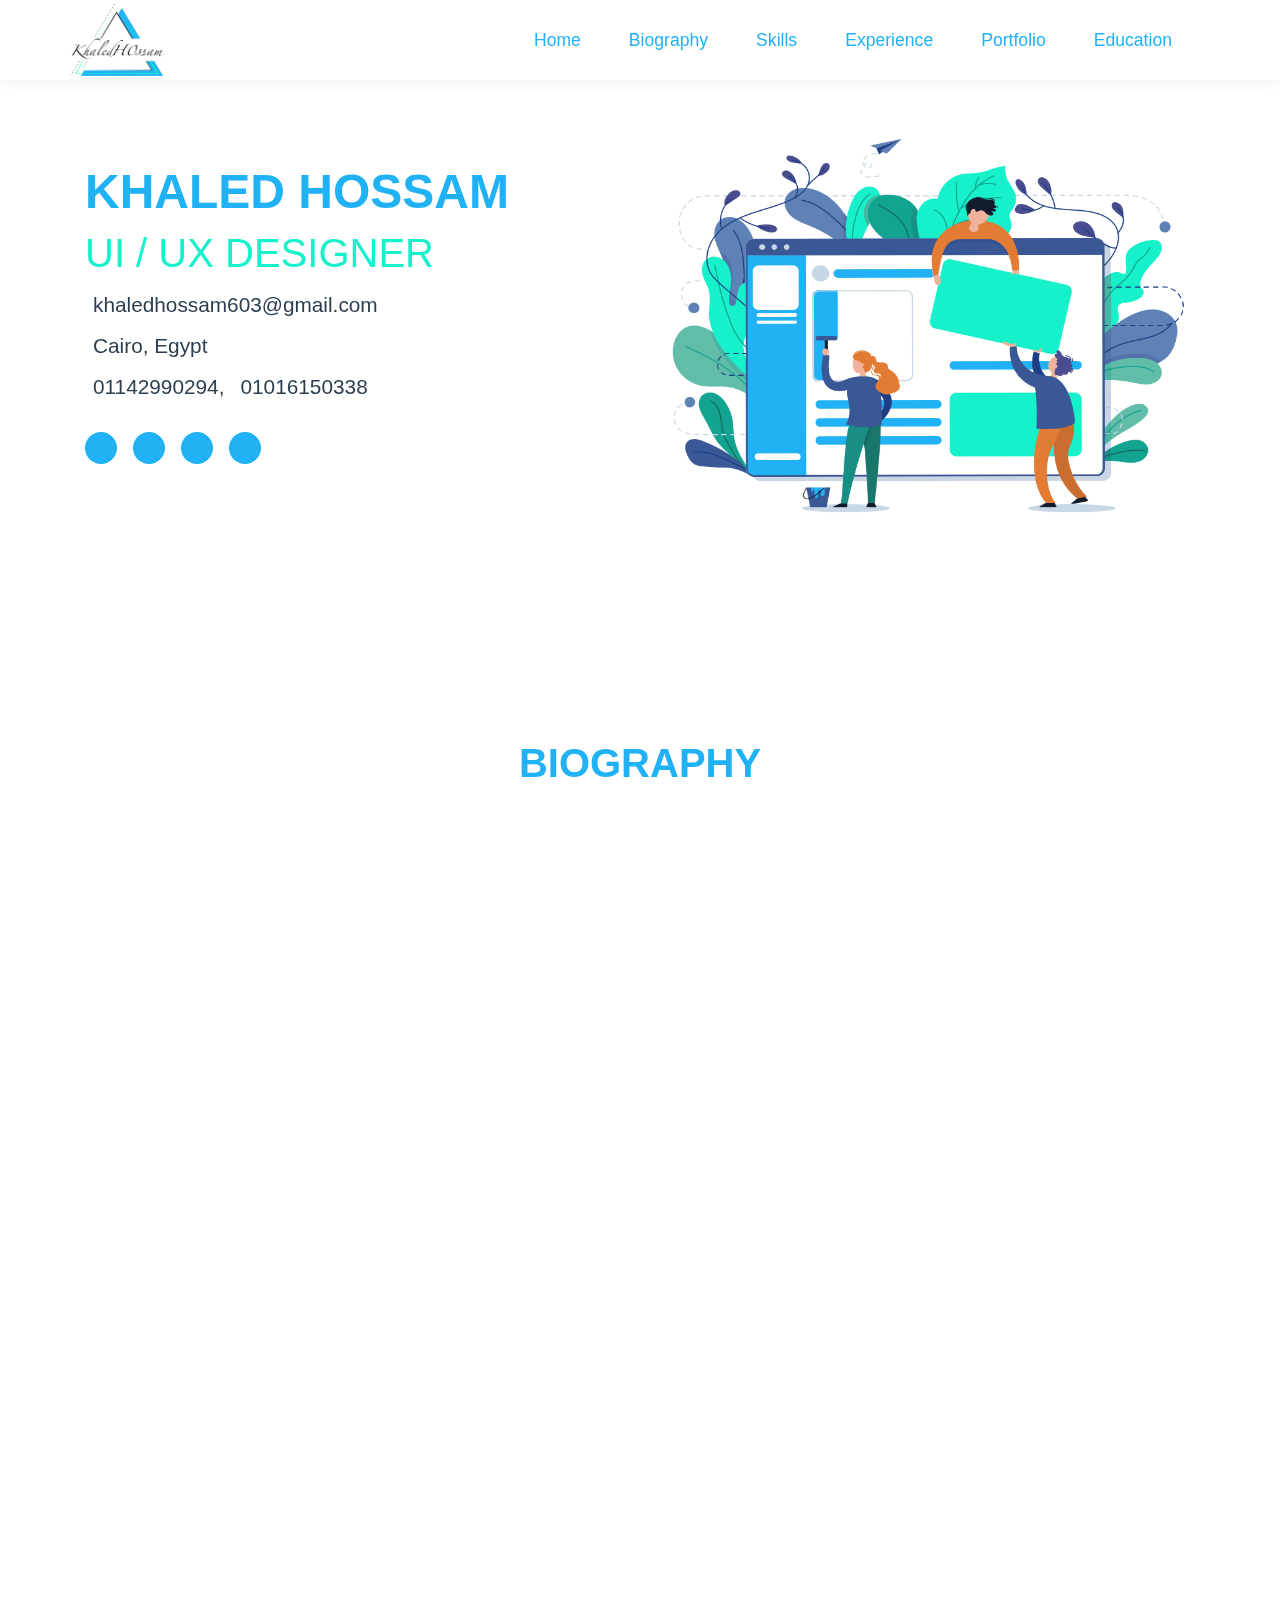
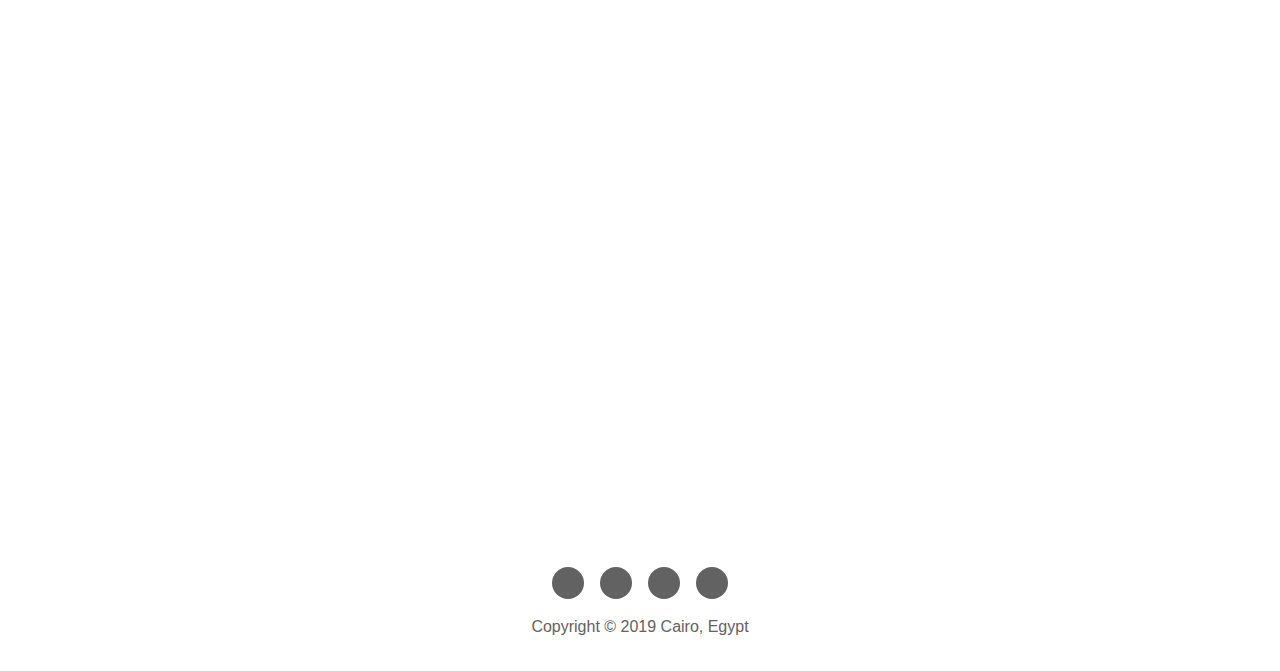
<file: index.html>
<!DOCTYPE html><html lang=en><head><meta charset=utf-8><meta http-equiv=X-UA-Compatible content="IE=edge"><meta name=viewport content="width=device-width,initial-scale=1"><link rel=icon type=image/png href=/favicon.png><title>Khaled Hossam | UI / UX Portfolio</title><link rel=stylesheet href=https://stackpath.bootstrapcdn.com/bootstrap/4.3.1/css/bootstrap.min.css integrity=sha384-ggOyR0iXCbMQv3Xipma34MD+dH/1fQ784/j6cY/iJTQUOhcWr7x9JvoRxT2MZw1T crossorigin=anonymous><link rel=stylesheet href=https://use.fontawesome.com/releases/v5.8.2/css/all.css integrity=sha384-oS3vJWv+0UjzBfQzYUhtDYW+Pj2yciDJxpsK1OYPAYjqT085Qq/1cq5FLXAZQ7Ay crossorigin=anonymous><link href=/css/app.fc0832cd.css rel=preload as=style><link href=/css/chunk-vendors.1c425fdd.css rel=preload as=style><link href=/js/app.8db3b497.js rel=preload as=script><link href=/js/chunk-vendors.06d34ae8.js rel=preload as=script><link href=/css/chunk-vendors.1c425fdd.css rel=stylesheet><link href=/css/app.fc0832cd.css rel=stylesheet></head><body><noscript><strong>We're sorry but khaled-hossam-cv doesn't work properly without JavaScript enabled. Please enable it to continue.</strong></noscript><div id=app></div><script src=https://code.jquery.com/jquery-3.3.1.slim.min.js integrity=sha384-q8i/X+965DzO0rT7abK41JStQIAqVgRVzpbzo5smXKp4YfRvH+8abtTE1Pi6jizo crossorigin=anonymous></script><script src=https://cdnjs.cloudflare.com/ajax/libs/popper.js/1.14.7/umd/popper.min.js integrity=sha384-UO2eT0CpHqdSJQ6hJty5KVphtPhzWj9WO1clHTMGa3JDZwrnQq4sF86dIHNDz0W1 crossorigin=anonymous></script><script src=https://stackpath.bootstrapcdn.com/bootstrap/4.3.1/js/bootstrap.min.js integrity=sha384-JjSmVgyd0p3pXB1rRibZUAYoIIy6OrQ6VrjIEaFf/nJGzIxFDsf4x0xIM+B07jRM crossorigin=anonymous></script><script src=/js/chunk-vendors.06d34ae8.js></script><script src=/js/app.8db3b497.js></script></body></html>
</file>
